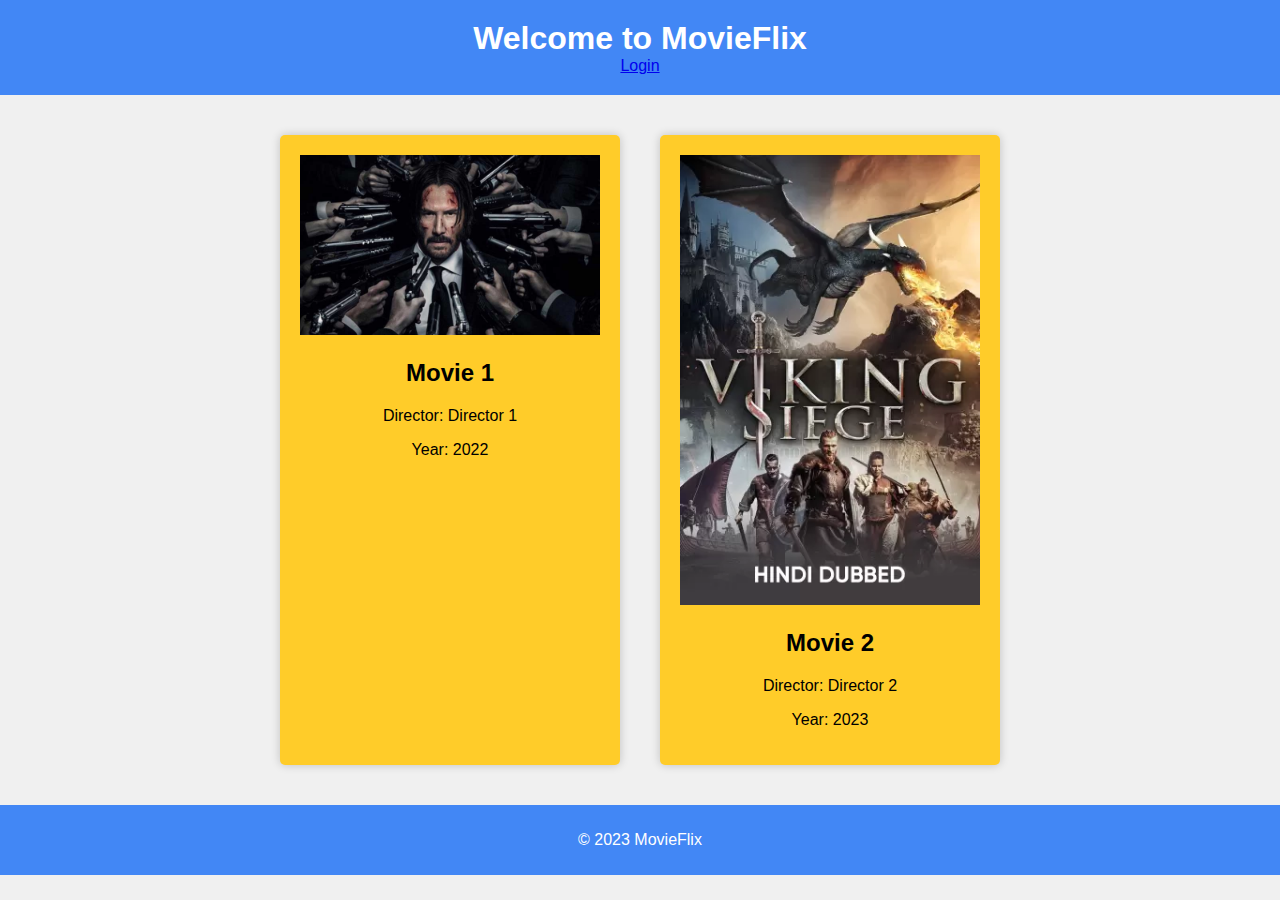
<file: index.html>
<!DOCTYPE html>
<html lang="en">
<head>
    <meta charset="UTF-8">
    <meta name="viewport" content="width=device-width, initial-scale=1.0">
    <title>Movie Website</title>
    <link rel="stylesheet" href="styles.css">
</head>
<body>
    <header>
        <h1>Welcome to MovieFlix</h1>
        <a href="login.html" class="login-link">Login</a>
    </header>

    <main>
        <section class="movie-list">
            <div class="movie-card">
                <img src="image/movie1.jpg" alt="Movie 1">
                <h2>Movie 1</h2>
                <p>Director: Director 1</p>
                <p>Year: 2022</p>
            </div>

            <div class="movie-card">
                <img src="image/movie2.webp" alt="Movie 2">
                <h2>Movie 2</h2>
                <p>Director: Director 2</p>
                <p>Year: 2023</p>
            </div>

            <!-- Add more movie cards here -->
        </section>
    </main>

    <footer>
        <p>&copy; 2023 MovieFlix</p>
    </footer>
</body>
</html>
</file>
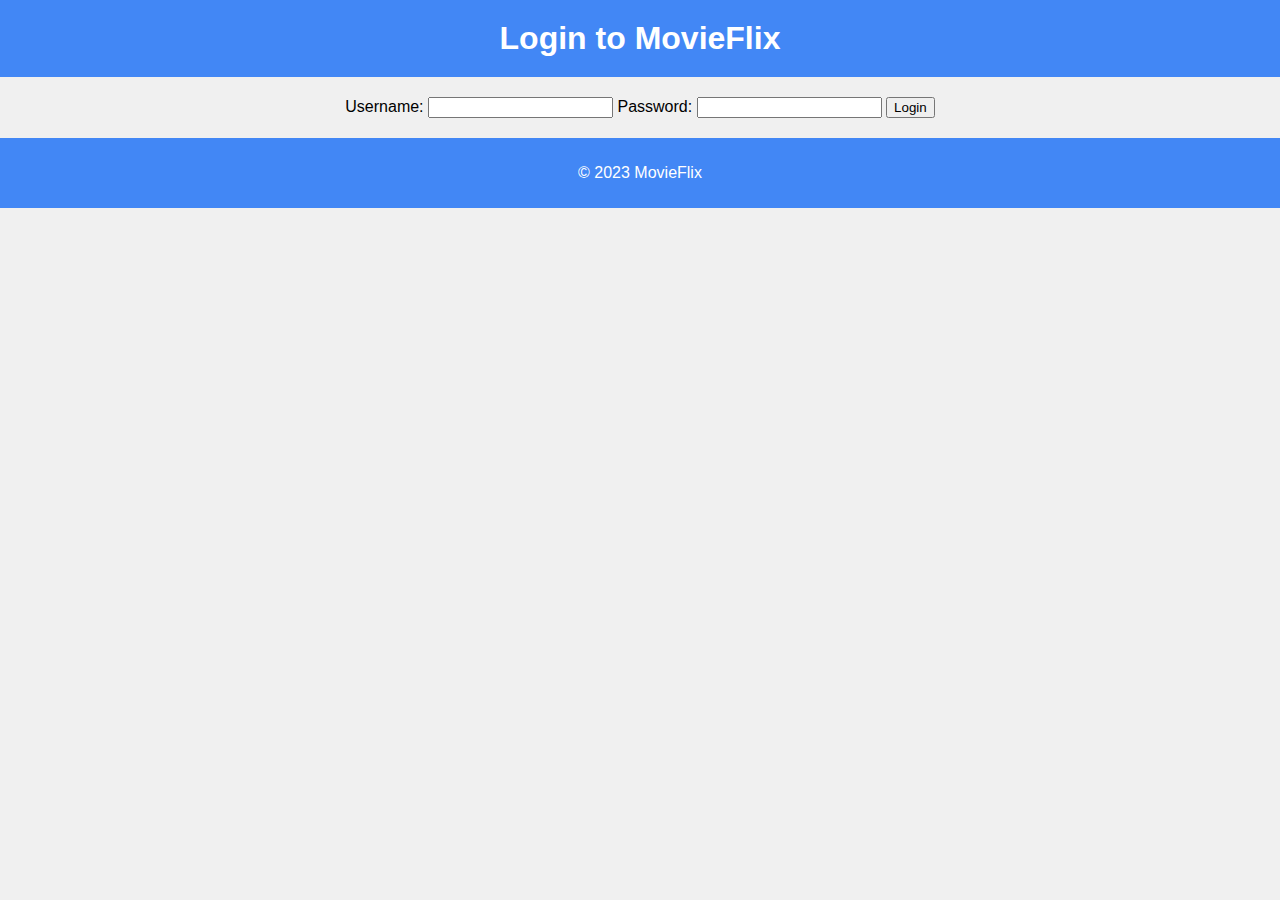
<file: login.html>
<!DOCTYPE html>
<html lang="en">
<head>
    <meta charset="UTF-8">
    <meta name="viewport" content="width=device-width, initial-scale=1.0">
    <title>Login - Movie Website</title>
    <link rel="stylesheet" href="styles.css">
</head>
<body>
    <header>
        <h1>Login to MovieFlix</h1>
    </header>

    <main>
        <section class="login-form">
            <form action="login.html" method="POST">
                <label for="username">Username:</label>
                <input type="text" id="username" name="username" required>
                
                <label for="password">Password:</label>
                <input type="password" id="password" name="password" required>

                <button type="submit">Login</button>
            </form>
        </section>
    </main>

    <footer>
        <p>&copy; 2023 MovieFlix</p>
    </footer>
</body>
</html>
</file>
<file: styles.css>
/* Updated CSS styling with colorful elements */
body {
    font-family: Arial, sans-serif;
    margin: 0;
    padding: 0;
    background-color: #f0f0f0;
}

header {
    background-color: #4287f5; /* Blue */
    color: #fff;
    padding: 20px;
    text-align: center;
}

header h1 {
    margin: 0;
}

main {
    display: flex;
    flex-wrap: wrap;
    justify-content: center;
    padding: 20px;
}

.movie-list {
    display: flex;
    flex-wrap: wrap;
    justify-content: center;
}

.movie-card {
    background-color: #ffcc29; /* Yellow */
    border-radius: 5px;
    box-shadow: 0 0 10px rgba(0, 0, 0, 0.2);
    margin: 20px;
    padding: 20px;
    text-align: center;
    width: 300px;
}

.movie-card img {
    max-width: 100%;
}

footer {
    background-color: #4287f5; /* Blue */
    color: #fff;
    text-align: center;
    padding: 10px 0;
}
</file>
